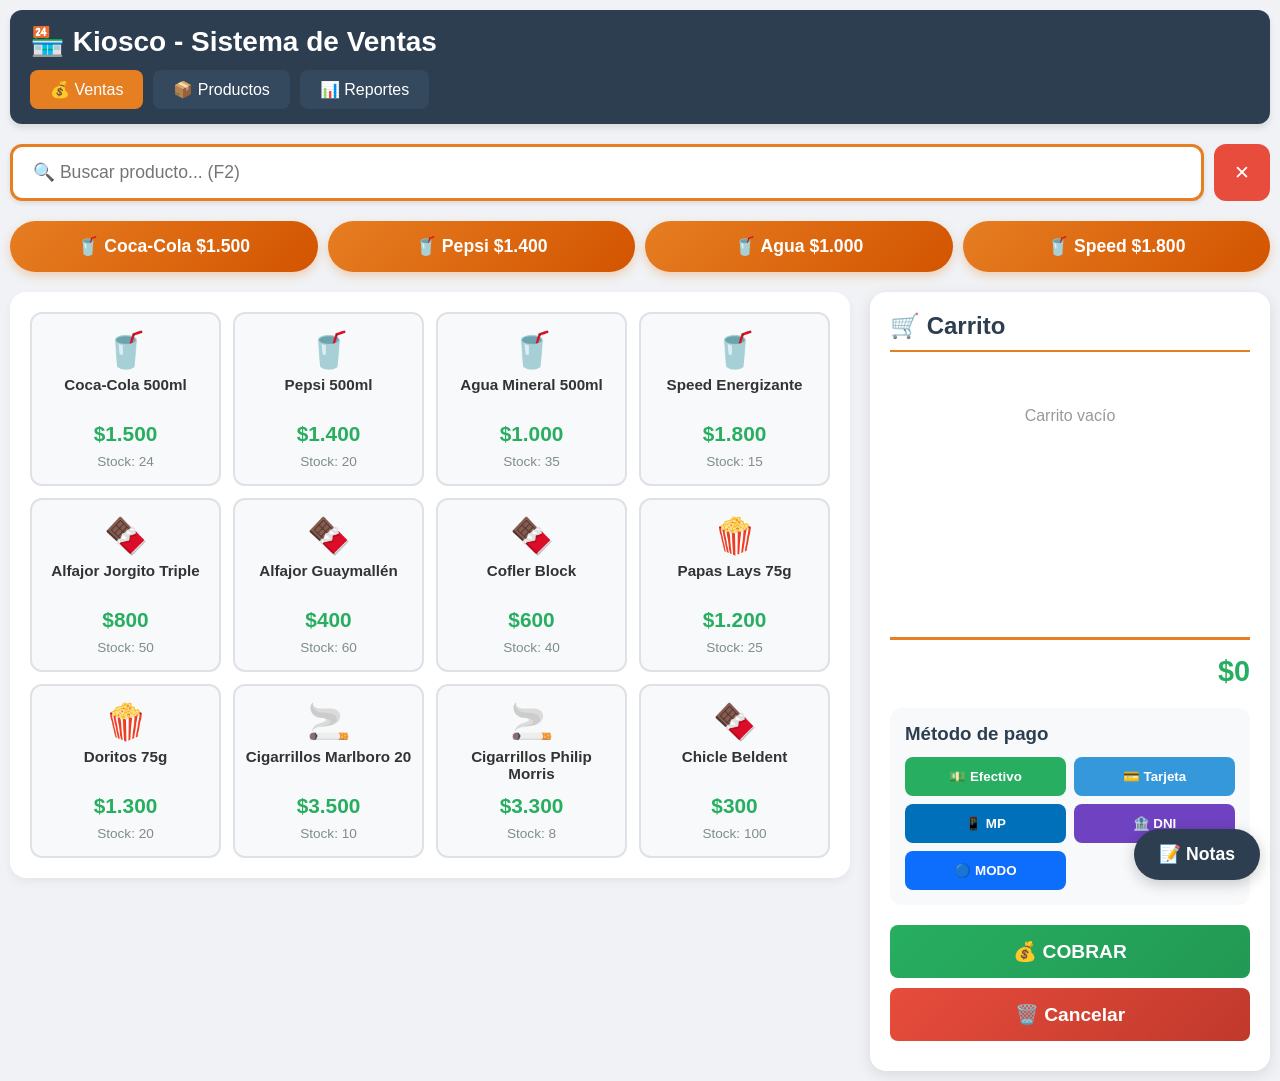
<file: index.html>
<!DOCTYPE html>
<html lang="es">
<head>
    <meta charset="UTF-8">
    <meta name="viewport" content="width=device-width, initial-scale=1.0">
    <title>Kiosco - Sistema de Ventas Pro</title>
    <style>
* {
    margin: 0;
    padding: 0;
    box-sizing: border-box;
    font-family: 'Segoe UI', Arial, sans-serif;
}

:root {
    --color-primario: #e67e22;
    --color-secundario: #2c3e50;
    --color-exito: #27ae60;
    --color-peligro: #e74c3c;
    --color-fondo: #f0f2f5;
    --color-texto: #333;
    --color-borde: #dee2e6;
}

body {
    background: var(--color-fondo);
    color: var(--color-texto);
}

.app {
    max-width: 1400px;
    margin: 0 auto;
    padding: 10px;
}

/* ========== HEADER Y NAVEGACIÓN ========== */
header {
    background: var(--color-secundario);
    color: white;
    padding: 15px 20px;
    border-radius: 12px;
    margin-bottom: 20px;
    box-shadow: 0 4px 6px rgba(0,0,0,0.1);
}

header h1 {
    font-size: 28px;
    margin-bottom: 12px;
    display: flex;
    align-items: center;
    gap: 10px;
}

nav {
    display: flex;
    gap: 10px;
    flex-wrap: wrap;
}

nav a {
    color: white;
    text-decoration: none;
    padding: 10px 20px;
    border-radius: 8px;
    background: #34495e;
    transition: all 0.3s;
    font-weight: 500;
}

nav a:hover {
    background: var(--color-primario);
    transform: translateY(-2px);
}

nav a.activo {
    background: var(--color-primario);
}

/* ========== BUSCADOR RÁPIDO (EXTRA 1) ========== */
.buscador-rapido {
    margin-bottom: 20px;
    display: flex;
    gap: 10px;
}

.buscador-rapido input {
    flex: 1;
    padding: 15px 20px;
    font-size: 1.1em;
    border: 3px solid var(--color-primario);
    border-radius: 12px;
    outline: none;
    transition: all 0.3s;
    box-shadow: 0 2px 5px rgba(0,0,0,0.1);
}

.buscador-rapido input:focus {
    box-shadow: 0 0 0 3px rgba(230, 126, 34, 0.3);
}

.buscador-rapido button {
    padding: 0 20px;
    background: var(--color-peligro);
    color: white;
    border: none;
    border-radius: 12px;
    cursor: pointer;
    font-size: 1.2em;
    transition: all 0.3s;
}

.buscador-rapido button:hover {
    background: #c0392b;
    transform: scale(1.05);
}

/* ========== VENTA RÁPIDA (EXTRA 2) ========== */
.venta-rapida {
    display: flex;
    gap: 10px;
    margin-bottom: 20px;
    flex-wrap: wrap;
}

.btn-rapido {
    padding: 15px 25px;
    background: linear-gradient(135deg, var(--color-primario), #d35400);
    color: white;
    border: none;
    border-radius: 50px;
    cursor: pointer;
    font-size: 1.1em;
    font-weight: bold;
    box-shadow: 0 4px 10px rgba(230, 126, 34, 0.3);
    transition: all 0.3s;
    flex: 1;
    min-width: 120px;
}

.btn-rapido:hover {
    transform: translateY(-3px);
    box-shadow: 0 6px 15px rgba(230, 126, 34, 0.4);
}

/* ========== PANEL DE NOTAS (EXTRA 3) ========== */
.notas-panel {
    position: fixed;
    bottom: 20px;
    right: 20px;
    z-index: 1000;
}

.btn-notas {
    padding: 15px 25px;
    background: var(--color-secundario);
    color: white;
    border: none;
    border-radius: 50px;
    cursor: pointer;
    font-size: 1.1em;
    font-weight: bold;
    box-shadow: 0 4px 15px rgba(0,0,0,0.2);
    transition: all 0.3s;
}

.btn-notas:hover {
    transform: scale(1.05);
    background: #34495e;
}

#notasContent {
    position: absolute;
    bottom: 80px;
    right: 0;
    width: 300px;
    background: white;
    border-radius: 12px;
    padding: 15px;
    box-shadow: 0 10px 30px rgba(0,0,0,0.2);
}

#notasTexto {
    width: 100%;
    height: 150px;
    padding: 12px;
    border: 2px solid var(--color-borde);
    border-radius: 8px;
    margin-bottom: 10px;
    resize: none;
    font-size: 1em;
}

#notasContent button {
    width: 100%;
    padding: 10px;
    background: var(--color-exito);
    color: white;
    border: none;
    border-radius: 8px;
    cursor: pointer;
}

/* ========== LAYOUT DE VENTAS ========== */
.ventas-container {
    display: grid;
    grid-template-columns: 1fr 400px;
    gap: 20px;
}

/* ========== GRID DE PRODUCTOS ========== */
.productos-grid {
    display: grid;
    grid-template-columns: repeat(auto-fill, minmax(160px, 1fr));
    gap: 12px;
    background: white;
    padding: 20px;
    border-radius: 16px;
    max-height: 70vh;
    overflow-y: auto;
    box-shadow: 0 4px 10px rgba(0,0,0,0.05);
}

.producto-card {
    background: #f8f9fa;
    border: 2px solid var(--color-borde);
    border-radius: 12px;
    padding: 15px 10px;
    text-align: center;
    cursor: pointer;
    transition: all 0.2s;
    position: relative;
}

.producto-card:hover {
    background: var(--color-primario);
    color: white;
    border-color: #d35400;
    transform: translateY(-3px);
    box-shadow: 0 5px 15px rgba(230, 126, 34, 0.3);
}

.producto-card.sin-stock {
    opacity: 0.4;
    cursor: not-allowed;
}

.producto-card.sin-stock:hover {
    background: #f8f9fa;
    color: inherit;
    transform: none;
    box-shadow: none;
}

.precio {
    font-weight: bold;
    color: var(--color-exito);
    font-size: 1.3em;
    margin: 8px 0;
}

.producto-card:hover .precio {
    color: white;
}

.stock {
    font-size: 0.85em;
    color: #7f8c8d;
}

.producto-card:hover .stock {
    color: #ecf0f1;
}

/* ========== CARRITO ========== */
.carrito {
    background: white;
    padding: 20px;
    border-radius: 16px;
    height: fit-content;
    position: sticky;
    top: 10px;
    box-shadow: 0 4px 15px rgba(0,0,0,0.1);
}

.carrito h2 {
    color: var(--color-secundario);
    margin-bottom: 15px;
    padding-bottom: 10px;
    border-bottom: 2px solid var(--color-primario);
}

.carrito-items {
    min-height: 250px;
    max-height: 400px;
    overflow-y: auto;
    margin: 15px 0;
}

.carrito-item {
    display: flex;
    justify-content: space-between;
    align-items: center;
    padding: 12px;
    border-bottom: 1px solid #ecf0f1;
    animation: slideIn 0.3s ease;
}

@keyframes slideIn {
    from {
        opacity: 0;
        transform: translateX(20px);
    }
    to {
        opacity: 1;
        transform: translateX(0);
    }
}

.item-cantidad {
    display: flex;
    align-items: center;
    gap: 8px;
}

.item-cantidad button {
    width: 30px;
    height: 30px;
    border: none;
    background: #3498db;
    color: white;
    border-radius: 6px;
    cursor: pointer;
    font-weight: bold;
    transition: all 0.2s;
}

.item-cantidad button:hover {
    background: #2980b9;
    transform: scale(1.1);
}

.item-cantidad button:active {
    transform: scale(0.9);
}

.carrito-total {
    font-size: 1.8em;
    font-weight: bold;
    text-align: right;
    margin: 20px 0;
    padding-top: 15px;
    border-top: 3px solid var(--color-primario);
    color: var(--color-exito);
}

/* ========== MÉTODOS DE PAGO (EXTRA 4) ========== */
.metodos-pago {
    margin: 20px 0;
    padding: 15px;
    background: #f8f9fa;
    border-radius: 12px;
}

.metodos-pago h3 {
    margin-bottom: 12px;
    color: var(--color-secundario);
}

.botones-pago {
    display: grid;
    grid-template-columns: repeat(auto-fit, minmax(120px, 1fr));
    gap: 8px;
}

.btn-pago {
    padding: 12px;
    border: none;
    border-radius: 8px;
    cursor: pointer;
    font-weight: bold;
    transition: all 0.2s;
}

.btn-pago:hover {
    transform: translateY(-2px);
    filter: brightness(1.1);
}

.btn-pago.efectivo {
    background: #27ae60;
    color: white;
}

.btn-pago.tarjeta {
    background: #3498db;
    color: white;
}

.btn-pago.mp {
    background: #0070ba;
    color: white;
}

.btn-pago.dni {
    background: #6f42c1;
    color: white;
}

.btn-pago.modo {
    background: #0d6efd;
    color: white;
}

/* ========== PANEL DE VUELTO ========== */
#vueltoPanel {
    margin-top: 20px;
    padding: 20px;
    background: #e8f4fd;
    border-radius: 12px;
}

#vueltoPanel input {
    width: 100%;
    padding: 15px;
    font-size: 1.2em;
    border: 2px solid #3498db;
    border-radius: 8px;
    margin-bottom: 10px;
}

#vueltoPanel button {
    width: 100%;
    padding: 12px;
    background: #3498db;
    color: white;
    border: none;
    border-radius: 8px;
    cursor: pointer;
    font-weight: bold;
}

#resultadoVuelto {
    margin-top: 15px;
    text-align: center;
    font-size: 1.2em;
}

/* ========== BOTONES PRINCIPALES ========== */
.btn-pagar, .btn-cancelar {
    width: 100%;
    padding: 15px;
    border: none;
    border-radius: 8px;
    font-size: 1.2em;
    font-weight: bold;
    cursor: pointer;
    transition: all 0.3s;
    margin-bottom: 10px;
}

.btn-pagar {
    background: linear-gradient(135deg, var(--color-exito), #229954);
    color: white;
}

.btn-pagar:hover {
    transform: translateY(-2px);
    box-shadow: 0 5px 15px rgba(39, 174, 96, 0.4);
}

.btn-cancelar {
    background: linear-gradient(135deg, var(--color-peligro), #c0392b);
    color: white;
}

.btn-cancelar:hover {
    transform: translateY(-2px);
    box-shadow: 0 5px 15px rgba(231, 76, 60, 0.4);
}

/* ========== GESTIÓN DE PRODUCTOS ========== */
.productos-gestion {
    background: white;
    padding: 25px;
    border-radius: 16px;
    box-shadow: 0 4px 15px rgba(0,0,0,0.1);
}

.form-producto {
    display: grid;
    grid-template-columns: repeat(auto-fit, minmax(200px, 1fr));
    gap: 15px;
    margin-bottom: 30px;
    padding: 25px;
    background: #f8f9fa;
    border-radius: 12px;
}

.form-producto input,
.form-producto select {
    padding: 12px 15px;
    border: 2px solid var(--color-borde);
    border-radius: 8px;
    font-size: 1em;
    transition: all 0.3s;
}

.form-producto input:focus,
.form-producto select:focus {
    border-color: var(--color-primario);
    outline: none;
    box-shadow: 0 0 0 3px rgba(230, 126, 34, 0.2);
}

.btn-agregar {
    padding: 12px 20px;
    background: var(--color-exito);
    color: white;
    border: none;
    border-radius: 8px;
    cursor: pointer;
    font-weight: bold;
    font-size: 1.1em;
    transition: all 0.3s;
}

.btn-agregar:hover {
    background: #229954;
    transform: translateY(-2px);
}

.tabla-productos {
    width: 100%;
    border-collapse: collapse;
    background: white;
    border-radius: 8px;
    overflow: hidden;
    box-shadow: 0 2px 10px rgba(0,0,0,0.05);
}

.tabla-productos th {
    background: var(--color-secundario);
    color: white;
    padding: 15px;
    text-align: left;
    font-weight: 500;
}

.tabla-productos td {
    padding: 12px 15px;
    border-bottom: 1px solid #ecf0f1;
}

.tabla-productos tr:hover {
    background: #f8f9fa;
}

.stock-bajo {
    background: #fff3cd;
}

.stock-bajo:hover {
    background: #ffe69c !important;
}

/* ========== REPORTES ========== */
.reportes-container {
    background: white;
    padding: 25px;
    border-radius: 16px;
    box-shadow: 0 4px 15px rgba(0,0,0,0.1);
}

.reporte-card {
    background: #f8f9fa;
    padding: 20px;
    margin-bottom: 20px;
    border-radius: 12px;
    border-left: 5px solid var(--color-primario);
}

.reporte-card h3 {
    color: var(--color-secundario);
    margin-bottom: 15px;
}

.reporte-valor {
    font-size: 2.5em;
    font-weight: bold;
    color: var(--color-exito);
}

.reporte-card ul {
    list-style: none;
    padding: 0;
}

.reporte-card li {
    padding: 10px;
    border-bottom: 1px solid #ecf0f1;
    font-size: 1.1em;
}

.reporte-card li:last-child {
    border-bottom: none;
}

/* ========== MODAL PARA ESCÁNER (EXTRA 5) ========== */
.modal {
    position: fixed;
    top: 0;
    left: 0;
    width: 100%;
    height: 100%;
    background: rgba(0,0,0,0.8);
    display: flex;
    justify-content: center;
    align-items: center;
    z-index: 2000;
}

.modal-content {
    background: white;
    padding: 25px;
    border-radius: 16px;
    max-width: 500px;
    width: 90%;
}

.modal-content video {
    width: 100%;
    border-radius: 8px;
    margin: 15px 0;
}

.modal-content button {
    padding: 12px 20px;
    background: var(--color-peligro);
    color: white;
    border: none;
    border-radius: 8px;
    cursor: pointer;
    width: 100%;
}

.btn-escaneo {
    padding: 12px 20px;
    background: #6f42c1;
    color: white;
    border: none;
    border-radius: 8px;
    cursor: pointer;
    font-weight: bold;
    margin-bottom: 15px;
    transition: all 0.3s;
}

.btn-escaneo:hover {
    background: #6610f2;
    transform: translateY(-2px);
}

/* ========== MODO TABLET ========== */
@media (max-width: 1024px) {
    .ventas-container {
        grid-template-columns: 1fr;
    }
    
    .productos-grid {
        max-height: 50vh;
    }
    
    .carrito {
        position: static;
        margin-top: 20px;
    }
}

@media (max-width: 768px) {
    .productos-grid {
        grid-template-columns: repeat(2, 1fr);
    }
    
    .botones-pago {
        grid-template-columns: 1fr;
    }
    
    .venta-rapida {
        flex-direction: column;
    }
    
    .btn-rapido {
        width: 100%;
    }
    
    header h1 {
        font-size: 24px;
    }
    
    nav {
        flex-direction: column;
    }
    
    nav a {
        text-align: center;
    }
}

/* ========== ANIMACIONES ========== */
@keyframes pulse {
    0% { transform: scale(1); }
    50% { transform: scale(1.05); }
    100% { transform: scale(1); }
}

.alerta-stock {
    animation: pulse 1s infinite;
    background: #fff3cd;
    padding: 10px;
    border-radius: 5px;
    margin: 10px 0;
    text-align: center;
}

/* ========== UTILIDADES ========== */
.text-center { text-align: center; }
.mt-20 { margin-top: 20px; }
.mb-20 { margin-bottom: 20px; }
.hidden { display: none; }
</style>
</head>
<body>
<div class="app">
    <header>
        <h1>🏪 Kiosco - Sistema de Ventas</h1>
        <nav>
            <a href="#" data-section="ventas" class="activo">💰 Ventas</a>
            <a href="#" data-section="productos">📦 Productos</a>
            <a href="#" data-section="reportes">📊 Reportes</a>
        </nav>
    </header>

    <main>
        <!-- VENTAS -->
        <section id="seccion-ventas">
            <div class="buscador-rapido">
                <input type="text" id="buscadorInput" placeholder="🔍 Buscar producto... (F2)">
                <button id="limpiarBusqueda" title="Limpiar">✕</button>
            </div>

            <div id="alertaStock" class="alerta-stock hidden"></div>
            
            <div class="venta-rapida" id="ventaRapida"></div>

            <div class="ventas-container">
                <div>
                    <div class="productos-grid" id="productosGrid"></div>
                </div>
                
                <div class="carrito">
                    <h2>🛒 Carrito</h2>
                    <div class="carrito-items" id="carritoItems">
                        <p style="text-align:center;color:#999;padding:40px 0">Carrito vacío</p>
                    </div>
                    <div class="carrito-total" id="totalCarrito">$0</div>

                    <div class="metodos-pago">
                        <h3>Método de pago</h3>
                        <div class="botones-pago">
                            <button class="btn-pago efectivo" data-metodo="efectivo">💵 Efectivo</button>
                            <button class="btn-pago tarjeta" data-metodo="tarjeta">💳 Tarjeta</button>
                            <button class="btn-pago mp" data-metodo="mercadopago">📱 MP</button>
                            <button class="btn-pago dni" data-metodo="cuenta_dni">🏦 DNI</button>
                            <button class="btn-pago modo" data-metodo="modo">🔵 MODO</button>
                        </div>
                    </div>

                    <div id="vueltoPanel" class="hidden">
                        <input type="number" id="montoRecibido" placeholder="Monto recibido">
                        <button id="btnCalcularVuelto">Calcular Vuelto</button>
                        <div id="resultadoVuelto"></div>
                    </div>

                    <button class="btn-pagar" id="btnPagar">💰 COBRAR</button>
                    <button class="btn-cancelar" id="btnCancelar">🗑️ Cancelar</button>
                </div>
            </div>
        </section>

        <!-- PRODUCTOS -->
        <section id="seccion-productos" class="hidden">
            <div class="productos-gestion">
                <h2 style="margin-bottom:20px;color:#2c3e50">📦 Gestión de Productos</h2>
                <button class="btn-escaneo" id="btnAbrirScanner">📷 Escanear Código</button>
                <div class="form-producto">
                    <input type="text" id="prodNombre" placeholder="Nombre del producto">
                    <input type="number" id="prodPrecio" placeholder="Precio ($)" min="0">
                    <input type="number" id="prodStock" placeholder="Stock inicial" min="0">
                    <select id="prodCategoria">
                        <option value="Bebidas">🥤 Bebidas</option>
                        <option value="Golosinas">🍫 Golosinas</option>
                        <option value="Snacks">🍿 Snacks</option>
                        <option value="Cigarrillos">🚬 Cigarrillos</option>
                        <option value="Otros">📦 Otros</option>
                    </select>
                    <input type="text" id="prodCodigo" placeholder="Código barras (opcional)">
                    <button class="btn-agregar" id="btnGuardarProducto">➕ Agregar Producto</button>
                </div>
                <div style="overflow-x:auto">
                    <table class="tabla-productos">
                        <thead>
                            <tr>
                                <th>Producto</th>
                                <th>Precio</th>
                                <th>Stock</th>
                                <th>Categoría</th>
                                <th>Código</th>
                                <th>Acciones</th>
                            </tr>
                        </thead>
                        <tbody id="tablaProductosBody"></tbody>
                    </table>
                </div>
            </div>
        </section>

        <!-- REPORTES -->
        <section id="seccion-reportes" class="hidden">
            <div class="reportes-container">
                <h2 style="margin-bottom:20px;color:#2c3e50">📊 Reportes del Día</h2>
                <div style="display:grid;grid-template-columns:repeat(auto-fit,minmax(250px,1fr));gap:20px">
                    <div class="reporte-card">
                        <h3>💰 Ventas de Hoy</h3>
                        <div class="reporte-valor" id="reporteVentasHoy">$0</div>
                        <p id="reporteTicketsHoy" style="color:#7f8c8d;margin-top:5px">0 tickets</p>
                    </div>
                    <div class="reporte-card">
                        <h3>📈 Ticket Promedio</h3>
                        <div class="reporte-valor" id="reporteTicketPromedio">$0</div>
                    </div>
                    <div class="reporte-card">
                        <h3>🏆 Producto Estrella</h3>
                        <div id="reporteTopProducto" style="font-size:1.3em;font-weight:bold;color:#27ae60;margin-top:10px">-</div>
                    </div>
                </div>

                <div class="reporte-card">
                    <h3>🔥 Top 5 Más Vendidos</h3>
                    <ul id="reporteTopProductos"></ul>
                </div>

                <div class="reporte-card" style="border-left-color:#e74c3c">
                    <h3>⚠️ Stock Bajo (&lt;5)</h3>
                    <ul id="reporteStockBajo"></ul>
                </div>

                <div class="reporte-card">
                    <h3>🧾 Últimas Ventas</h3>
                    <ul id="reporteUltimasVentas" style="max-height:200px;overflow-y:auto"></ul>
                </div>
            </div>
        </section>
    </main>
</div>

<!-- Panel Notas -->
<div class="notas-panel">
    <button class="btn-notas" id="btnToggleNotas">📝 Notas</button>
    <div id="notasContent" class="hidden">
        <textarea id="notasTexto" placeholder="Anotaciones del turno..."></textarea>
        <button id="guardarNotas">Guardar</button>
    </div>
</div>

<!-- Modal Scanner -->
<div id="scannerModal" class="modal hidden">
    <div class="modal-content">
        <h3>📷 Escanear Código</h3>
        <p style="color:#666;margin:10px 0">Ingrese código manualmente o con lector</p>
        <video id="scannerVideo" autoplay playsinline style="display:none"></video>
        <input type="text" id="codigoScanner" placeholder="Código de barras..." style="width:100%;padding:12px;border:2px solid #dee2e6;border-radius:8px;font-size:1.1em;margin:10px 0">
        <div style="display:flex;gap:10px">
            <button id="btnBuscarCodigo" style="flex:1;padding:12px;background:#27ae60;color:white;border:none;border-radius:8px;cursor:pointer;font-weight:bold">Buscar</button>
            <button id="btnCerrarScanner" style="flex:1">Cerrar</button>
        </div>
    </div>
</div>

<!-- Toast -->
<div id="toast" class="hidden" style="position:fixed;top:20px;right:20px;background:#27ae60;color:white;padding:15px 22px;border-radius:12px;z-index:3000;box-shadow:0 6px 20px rgba(0,0,0,0.2);font-weight:500;transition:all 0.3s;transform:translateY(-20px);opacity:0;max-width:90vw"></div>

<script>
document.addEventListener('DOMContentLoaded', () => {
  const STORAGE = { productos:'kiosco_productos_v2', ventas:'kiosco_ventas_v2', notas:'kiosco_notas_v2' };

  const defaultProductos = [
    {id:1,nombre:'Coca-Cola 500ml',precio:1500,stock:24,categoria:'Bebidas',codigo:'7790895000158'},
    {id:2,nombre:'Pepsi 500ml',precio:1400,stock:20,categoria:'Bebidas',codigo:'7792798010035'},
    {id:3,nombre:'Agua Mineral 500ml',precio:1000,stock:35,categoria:'Bebidas',codigo:'7792798010120'},
    {id:4,nombre:'Speed Energizante',precio:1800,stock:15,categoria:'Bebidas',codigo:'7792798010450'},
    {id:5,nombre:'Alfajor Jorgito Triple',precio:800,stock:50,categoria:'Golosinas',codigo:'7790060001234'},
    {id:6,nombre:'Alfajor Guaymallén',precio:400,stock:60,categoria:'Golosinas',codigo:'7790050005678'},
    {id:7,nombre:'Cofler Block',precio:600,stock:40,categoria:'Golosinas',codigo:'7790030023456'},
    {id:8,nombre:'Papas Lays 75g',precio:1200,stock:25,categoria:'Snacks',codigo:'7790070034567'},
    {id:9,nombre:'Doritos 75g',precio:1300,stock:20,categoria:'Snacks',codigo:'7790070037890'},
    {id:10,nombre:'Cigarrillos Marlboro 20',precio:3500,stock:10,categoria:'Cigarrillos',codigo:'7793000012345'},
    {id:11,nombre:'Cigarrillos Philip Morris',precio:3300,stock:8,categoria:'Cigarrillos',codigo:'7793000056789'},
    {id:12,nombre:'Chicle Beldent',precio:300,stock:100,categoria:'Golosinas',codigo:'7790040043210'}
  ];

  let productos = JSON.parse(localStorage.getItem(STORAGE.productos)) || defaultProductos;
  let ventas = JSON.parse(localStorage.getItem(STORAGE.ventas)) || [];
  let carrito = [];
  let metodoPago = null;
  let editingId = null;

  const $ = s => document.querySelector(s);
  const $$ = s => document.querySelectorAll(s);
  const emojis = {Bebidas:'🥤',Golosinas:'🍫',Snacks:'🍿',Cigarrillos:'🚬',Otros:'📦'};
  const formatear = n => '$' + n.toLocaleString('es-AR');

  function guardarProductos(){ localStorage.setItem(STORAGE.productos, JSON.stringify(productos)); }
  function guardarVentas(){ localStorage.setItem(STORAGE.ventas, JSON.stringify(ventas)); }

  function showToast(msg, tipo='exito'){
    const t = $('#toast');
    t.textContent = msg;
    t.style.background = tipo==='error' ? '#e74c3c' : '#27ae60';
    t.classList.remove('hidden');
    setTimeout(()=>{ t.style.opacity='1'; t.style.transform='translateY(0)'; },10);
    setTimeout(()=>{
      t.style.opacity='0';
      t.style.transform='translateY(-20px)';
      setTimeout(()=>t.classList.add('hidden'),300);
    },2500);
  }

  // Navegación
  $$('nav a').forEach(a=>{
    a.addEventListener('click', e=>{
      e.preventDefault();
      $$('nav a').forEach(x=>x.classList.remove('activo'));
      a.classList.add('activo');
      const sec = a.dataset.section;
      $('#seccion-ventas').classList.toggle('hidden', sec!=='ventas');
      $('#seccion-productos').classList.toggle('hidden', sec!=='productos');
      $('#seccion-reportes').classList.toggle('hidden', sec!=='reportes');
      if(sec==='reportes') renderReportes();
      if(sec==='productos') renderTablaProductos();
    });
  });

  // Buscador
  $('#buscadorInput').addEventListener('input', e=> renderProductosGrid(e.target.value));
  $('#limpiarBusqueda').addEventListener('click', ()=>{ $('#buscadorInput').value=''; renderProductosGrid(''); });

  // Notas
  $('#btnToggleNotas').addEventListener('click', ()=> $('#notasContent').classList.toggle('hidden'));
  $('#guardarNotas').addEventListener('click', ()=>{
    localStorage.setItem(STORAGE.notas, $('#notasTexto').value);
    showToast('Notas guardadas');
    $('#notasContent').classList.add('hidden');
  });
  $('#notasTexto').value = localStorage.getItem(STORAGE.notas) || '';

  function renderProductosGrid(filtro=''){
    const grid = $('#productosGrid');
    const f = filtro.toLowerCase();
    const lista = productos.filter(p=> p.nombre.toLowerCase().includes(f) || (p.codigo && p.codigo.includes(f)));
    grid.innerHTML = '';
    lista.forEach(p=>{
      const card = document.createElement('div');
      card.className = 'producto-card' + (p.stock<=0 ? ' sin-stock':'');
      card.dataset.id = p.id;
      card.innerHTML = `
        <div style="font-size:2.2em;margin-bottom:5px">${emojis[p.categoria]||'📦'}</div>
        <h3 style="font-size:0.95em;min-height:38px">${p.nombre}</h3>
        <div class="precio">${formatear(p.precio)}</div>
        <div class="stock">Stock: ${p.stock}</div>
      `;
      if(p.stock>0) card.addEventListener('click', ()=> addToCart(p.id));
      grid.appendChild(card);
    });
    checkAlertaStock();
    renderVentaRapida();
  }

  function checkAlertaStock(){
    const bajos = productos.filter(p=>p.stock>0 && p.stock<5);
    const alerta = $('#alertaStock');
    if(bajos.length){
      alerta.classList.remove('hidden');
      alerta.innerHTML = `⚠️ Stock bajo: ${bajos.map(b=>`${b.nombre} (${b.stock})`).join(', ')}`;
    } else alerta.classList.add('hidden');
  }

  function renderVentaRapida(){
    const cont = $('#ventaRapida');
    cont.innerHTML='';
    productos.slice(0,4).forEach(p=>{
      const btn = document.createElement('button');
      btn.className='btn-rapido';
      btn.innerHTML = `${emojis[p.categoria]} ${p.nombre.split(' ')[0]} ${formatear(p.precio)}`;
      btn.addEventListener('click', ()=> addToCart(p.id));
      cont.appendChild(btn);
    });
  }

  function addToCart(id){
    const prod = productos.find(p=>p.id===id);
    if(!prod || prod.stock<=0){ showToast('Sin stock', 'error'); return; }
    const item = carrito.find(i=>i.id===id);
    const cantidadEnCarrito = item ? item.cantidad : 0;
    if(cantidadEnCarrito >= prod.stock){ showToast('No hay más stock', 'error'); return; }
    if(item) item.cantidad++;
    else carrito.push({id:prod.id, nombre:prod.nombre, precio:prod.precio, cantidad:1});
    renderCarrito();
    showToast(`${prod.nombre} agregado`);
  }

  function renderCarrito(){
    const cont = $('#carritoItems');
    if(carrito.length===0){
      cont.innerHTML = '<p style="text-align:center;color:#999;padding:40px 0">Carrito vacío</p>';
    } else {
      cont.innerHTML = carrito.map(item=>`
        <div class="carrito-item">
          <div style="flex:1">
            <strong>${item.nombre}</strong><br>
            <small style="color:#7f8c8d">${formatear(item.precio)} c/u</small>
          </div>
          <div class="item-cantidad">
            <button data-id="${item.id}" data-action="restar">−</button>
            <span style="min-width:24px;text-align:center">${item.cantidad}</span>
            <button data-id="${item.id}" data-action="sumar">+</button>
          </div>
          <div style="width:80px;text-align:right;font-weight:bold">${formatear(item.precio*item.cantidad)}</div>
        </div>
      `).join('');
      cont.querySelectorAll('button').forEach(b=>{
        b.addEventListener('click', ()=>{
          const id = +b.dataset.id;
          const act = b.dataset.action;
          const it = carrito.find(i=>i.id===id);
          if(act==='sumar'){
            const prod = productos.find(p=>p.id===id);
            if(it.cantidad < prod.stock) it.cantidad++; else showToast('Stock máximo','error');
          } else {
            it.cantidad--;
            if(it.cantidad<=0) carrito = carrito.filter(i=>i.id!==id);
          }
          renderCarrito();
        });
      });
    }
    const total = carrito.reduce((s,i)=>s+i.precio*i.cantidad,0);
    $('#totalCarrito').textContent = formatear(total);
    if(metodoPago==='efectivo') calcularVuelto();
  }

  $$('.btn-pago').forEach(btn=>{
    btn.addEventListener('click', ()=>{
      $$('.btn-pago').forEach(b=>{b.style.outline='none'; b.style.transform='scale(1)'});
      btn.style.outline='3px solid white';
      btn.style.outlineOffset='-3px';
      btn.style.transform='scale(1.05)';
      metodoPago = btn.dataset.metodo;
      const esEfectivo = metodoPago==='efectivo';
      $('#vueltoPanel').classList.toggle('hidden', !esEfectivo);
      if(esEfectivo) $('#montoRecibido').focus();
    });
  });

  function calcularVuelto(){
    const total = carrito.reduce((s,i)=>s+i.precio*i.cantidad,0);
    const recibido = parseFloat($('#montoRecibido').value)||0;
    const vuelto = recibido - total;
    const res = $('#resultadoVuelto');
    if(recibido>0){
      res.innerHTML = vuelto>=0 
        ? `<div style="color:#27ae60;font-weight:bold">Vuelto: ${formatear(vuelto)}</div>`
        : `<div style="color:#e74c3c">Faltan: ${formatear(Math.abs(vuelto))}</div>`;
    } else res.innerHTML='';
  }
  $('#montoRecibido').addEventListener('input', calcularVuelto);
  $('#btnCalcularVuelto').addEventListener('click', calcularVuelto);

  $('#btnPagar').addEventListener('click', ()=>{
    if(carrito.length===0){ showToast('Carrito vacío','error'); return; }
    if(!metodoPago){ showToast('Seleccione método de pago','error'); return; }
    const total = carrito.reduce((s,i)=>s+i.precio*i.cantidad,0);
    if(metodoPago==='efectivo'){
      const recibido = parseFloat($('#montoRecibido').value)||0;
      if(recibido < total){ showToast('Monto insuficiente','error'); return; }
    }
    carrito.forEach(item=>{
      const prod = productos.find(p=>p.id===item.id);
      prod.stock -= item.cantidad;
    });
    const venta = {
      id: Date.now(),
      fecha: new Date().toISOString(),
      items: [...carrito],
      total,
      metodo: metodoPago,
      vuelto: metodoPago==='efectivo' ? (parseFloat($('#montoRecibido').value)-total) : 0
    };
    ventas.unshift(venta);
    guardarProductos();
    guardarVentas();
    showToast(`Venta cobrada ${formatear(total)}`);
    carrito = [];
    metodoPago = null;
    $$('.btn-pago').forEach(b=>{b.style.outline='none'; b.style.transform='scale(1)'});
    $('#vueltoPanel').classList.add('hidden');
    $('#montoRecibido').value='';
    $('#resultadoVuelto').innerHTML='';
    renderCarrito();
    renderProductosGrid($('#buscadorInput').value);
    renderTablaProductos();
  });

  $('#btnCancelar').addEventListener('click', ()=>{
    if(carrito.length===0) return;
    if(confirm('¿Cancelar venta?')){
      carrito=[];
      renderCarrito();
      showToast('Venta cancelada','error');
    }
  });

  function renderTablaProductos(){
    const tbody = $('#tablaProductosBody');
    tbody.innerHTML = productos.map(p=>`
      <tr class="${p.stock<5?'stock-bajo':''}">
        <td><strong>${p.nombre}</strong></td>
        <td style="color:#27ae60;font-weight:bold">${formatear(p.precio)}</td>
        <td>${p.stock}</td>
        <td>${emojis[p.categoria]} ${p.categoria}</td>
        <td style="font-size:0.85em;color:#666">${p.codigo||'-'}</td>
        <td>
          <button data-id="${p.id}" data-action="edit" style="padding:6px 10px;background:#3498db;color:white;border:none;border-radius:6px;cursor:pointer;margin-right:5px">Editar</button>
          <button data-id="${p.id}" data-action="del" style="padding:6px 10px;background:#e74c3c;color:white;border:none;border-radius:6px;cursor:pointer">X</button>
        </td>
      </tr>
    `).join('');
    tbody.querySelectorAll('button').forEach(b=>{
      b.addEventListener('click', ()=>{
        const id = +b.dataset.id;
        const act = b.dataset.action;
        if(act==='del'){
          if(confirm('¿Eliminar producto?')){
            productos = productos.filter(p=>p.id!==id);
            guardarProductos();
            renderTablaProductos();
            renderProductosGrid();
            showToast('Producto eliminado','error');
          }
        } else {
          const p = productos.find(x=>x.id===id);
          editingId = id;
          $('#prodNombre').value = p.nombre;
          $('#prodPrecio').value = p.precio;
          $('#prodStock').value = p.stock;
          $('#prodCategoria').value = p.categoria;
          $('#prodCodigo').value = p.codigo||'';
          $('#btnGuardarProducto').textContent = '💾 Actualizar Producto';
          window.scrollTo({top:0,behavior:'smooth'});
        }
      });
    });
  }

  $('#btnGuardarProducto').addEventListener('click', ()=>{
    const nombre = $('#prodNombre').value.trim();
    const precio = parseInt($('#prodPrecio').value);
    const stock = parseInt($('#prodStock').value);
    const categoria = $('#prodCategoria').value;
    const codigo = $('#prodCodigo').value.trim();
    if(!nombre || !precio || precio<=0 || isNaN(stock)){
      showToast('Complete datos válidos','error'); return;
    }
    if(editingId){
      const p = productos.find(x=>x.id===editingId);
      p.nombre=nombre; p.precio=precio; p.stock=stock; p.categoria=categoria; p.codigo=codigo;
      showToast('Producto actualizado');
    } else {
      const id = productos.length ? Math.max(...productos.map(p=>p.id))+1 : 1;
      productos.push({id,nombre,precio,stock,categoria,codigo});
      showToast('Producto agregado');
    }
    guardarProductos();
    editingId=null;
    $('#prodNombre').value=''; $('#prodPrecio').value=''; $('#prodStock').value=''; $('#prodCodigo').value='';
    $('#btnGuardarProducto').textContent='➕ Agregar Producto';
    renderTablaProductos();
    renderProductosGrid();
  });

  // Scanner
  $('#btnAbrirScanner').addEventListener('click', ()=>{ $('#scannerModal').classList.remove('hidden'); $('#codigoScanner').focus(); });
  $('#btnCerrarScanner').addEventListener('click', ()=> $('#scannerModal').classList.add('hidden'));
  $('#btnBuscarCodigo').addEventListener('click', buscarPorCodigo);
  $('#codigoScanner').addEventListener('keydown', e=>{ if(e.key==='Enter') buscarPorCodigo(); });
  function buscarPorCodigo(){
    const cod = $('#codigoScanner').value.trim();
    if(!cod) return;
    const prod = productos.find(p=> p.codigo===cod || p.nombre.toLowerCase().includes(cod.toLowerCase()));
    if(prod){
      $('#scannerModal').classList.add('hidden');
      $('#codigoScanner').value='';
      document.querySelector('nav a[data-section="ventas"]').click();
      addToCart(prod.id);
    } else {
      showToast('Producto no encontrado','error');
    }
  }

  function renderReportes(){
    const hoy = new Date().toDateString();
    const ventasHoy = ventas.filter(v=> new Date(v.fecha).toDateString()===hoy);
    const totalHoy = ventasHoy.reduce((s,v)=>s+v.total,0);
    const tickets = ventasHoy.length;
    const promedio = tickets ? Math.round(totalHoy/tickets) : 0;
    $('#reporteVentasHoy').textContent = formatear(totalHoy);
    $('#reporteTicketsHoy').textContent = `${tickets} tickets`;
    $('#reporteTicketPromedio').textContent = formatear(promedio);

    const mapa = {};
    ventas.forEach(v=> v.items.forEach(i=>{
      if(!mapa[i.id]) mapa[i.id]={nombre:i.nombre,cantidad:0,total:0};
      mapa[i.id].cantidad+=i.cantidad;
      mapa[i.id].total+=i.cantidad*i.precio;
    }));
    const top = Object.values(mapa).sort((a,b)=>b.cantidad-a.cantidad).slice(0,5);
    $('#reporteTopProductos').innerHTML = top.length ? top.map((p,i)=>`<li><strong>${i+1}. ${p.nombre}</strong> - ${p.cantidad} vendidos (${formatear(p.total)})</li>`).join('') : '<li>Sin ventas aún</li>';
    $('#reporteTopProducto').textContent = top[0] ? `${top[0].nombre} (${top[0].cantidad})` : '-';

    const bajos = productos.filter(p=>p.stock<5).sort((a,b)=>a.stock-b.stock);
    $('#reporteStockBajo').innerHTML = bajos.length ? bajos.map(p=>`<li>${emojis[p.categoria]} ${p.nombre} - <strong style="color:#e74c3c">${p.stock} unidades</strong></li>`).join('') : '<li>✓ Todo Ok</li>';

    const ultimas = ventas.slice(0,10);
    $('#reporteUltimasVentas').innerHTML = ultimas.length ? ultimas.map(v=>{
      const hora = new Date(v.fecha).toLocaleTimeString('es-AR',{hour:'2-digit',minute:'2-digit'});
      return `<li>${hora} - ${formatear(v.total)} - ${v.metodo} (${v.items.reduce((s,i)=>s+i.cantidad,0)} items)</li>`;
    }).join('') : '<li>Sin ventas</li>';
  }

  // Init
  renderProductosGrid();
  renderCarrito();
  renderTablaProductos();
  renderReportes();

  document.addEventListener('keydown', e=>{
    if(e.key==='F2'){ e.preventDefault(); document.querySelector('nav a[data-section="ventas"]').click(); $('#buscadorInput').focus(); }
    if(e.key==='Escape' && !$('#scannerModal').classList.contains('hidden')) $('#scannerModal').classList.add('hidden');
  });
});
</script>
<script>(function(){document.addEventListener("click",function(e){var a=e.target.closest("[data-product-id]");if(!a)return;e.preventDefault();var pid=a.getAttribute("data-product-id");if(pid)parent.postMessage({type:"ecto-artifact-link-click",productId:pid},"*")})})();</script>
</body>
</html>
</file>
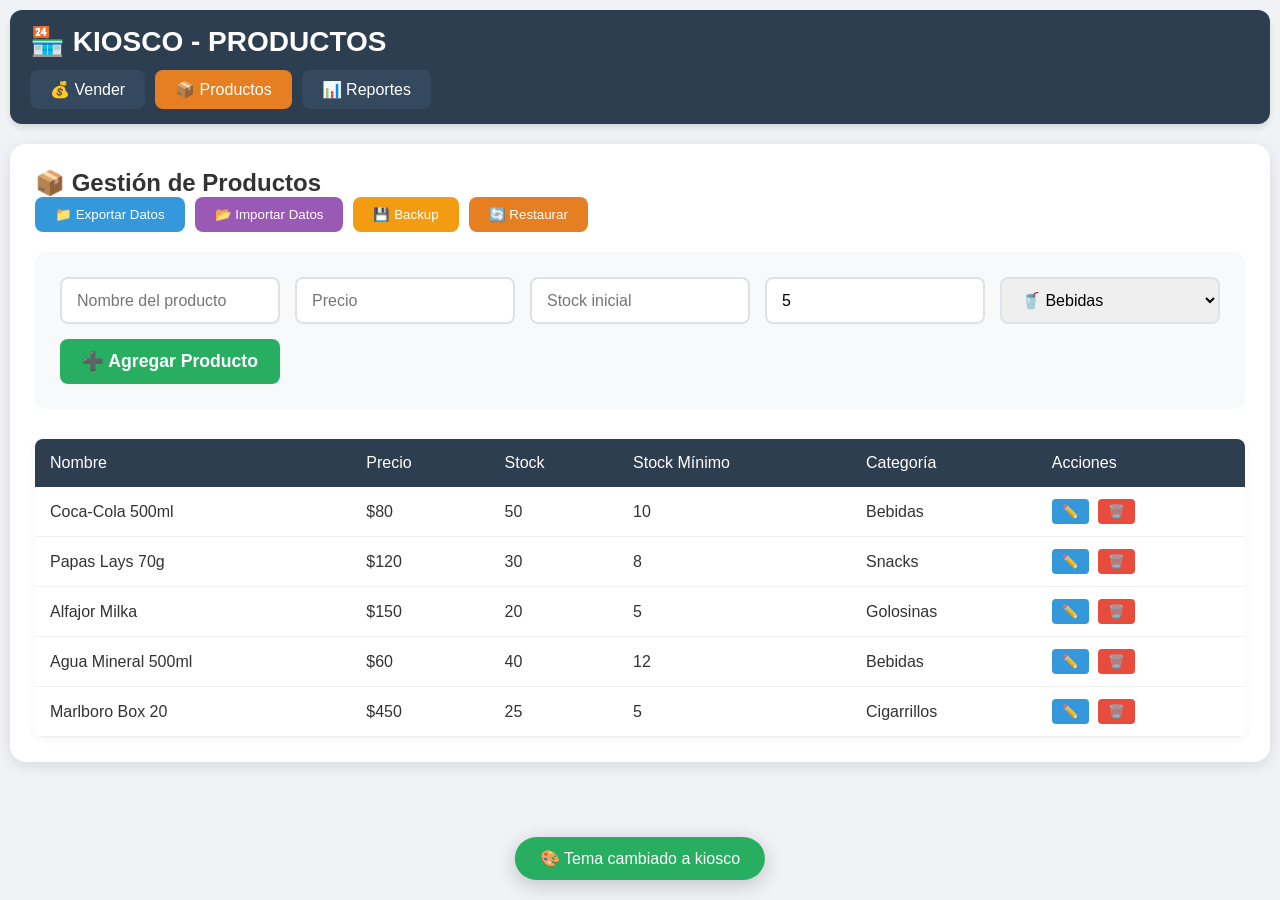
<file: productos.html>
<!DOCTYPE html>
<html lang="es">
<head>
    <meta charset="UTF-8">
    <meta name="viewport" content="width=device-width, initial-scale=1.0">
    <title>Kiosco - Productos</title>
    <link rel="stylesheet" href="style.css">
    <link rel="manifest" href="manifest.json">
</head>
<body>
    <div class="app">
        <header>
            <h1>🏪 KIOSCO - PRODUCTOS</h1>
            <nav>
                <a href="index.html">💰 Vender</a>
                <a href="productos.html" class="activo">📦 Productos</a>
                <a href="reportes.html">📊 Reportes</a>
            </nav>
        </header>

        <div class="productos-gestion">
            <h2>📦 Gestión de Productos</h2>
            
            <!-- Botones de acción -->
            <div style="display: flex; gap: 10px; margin-bottom: 20px;">
                <button onclick="exportarDatos()" style="padding:10px 20px; background:#3498db; color:white; border:none; border-radius:8px;">📁 Exportar Datos</button>
                <button onclick="importarDatos()" style="padding:10px 20px; background:#9b59b6; color:white; border:none; border-radius:8px;">📂 Importar Datos</button>
                <button onclick="hacerBackup()" style="padding:10px 20px; background:#f39c12; color:white; border:none; border-radius:8px;">💾 Backup</button>
                <button onclick="restaurarBackup()" style="padding:10px 20px; background:#e67e22; color:white; border:none; border-radius:8px;">🔄 Restaurar</button>
            </div>
            
            <!-- Formulario para agregar producto -->
            <div class="form-producto">
                <input type="text" id="nombreProducto" placeholder="Nombre del producto">
                <input type="number" id="precioProducto" placeholder="Precio">
                <input type="number" id="stockProducto" placeholder="Stock inicial">
                <input type="number" id="stockMinimo" placeholder="Stock mínimo" value="5">
                <select id="categoriaProducto">
                    <option value="Bebidas">🥤 Bebidas</option>
                    <option value="Snacks">🍟 Snacks</option>
                    <option value="Golosinas">🍬 Golosinas</option>
                    <option value="Cigarrillos">🚬 Cigarrillos</option>
                    <option value="Otros">📦 Otros</option>
                </select>
                <button onclick="agregarProducto()" class="btn-agregar">➕ Agregar Producto</button>
            </div>

            <!-- Tabla de productos -->
            <table class="tabla-productos">
                <thead>
                    <tr>
                        <th>Nombre</th>
                        <th>Precio</th>
                        <th>Stock</th>
                        <th>Stock Mínimo</th>
                        <th>Categoría</th>
                        <th>Acciones</th>
                    </tr>
                </thead>
                <tbody id="tablaProductosBody">
                    <!-- Se llena con JavaScript -->
                </tbody>
            </table>
        </div>
    </div>

    <script src="db.js"></script>
    <script src="script.js"></script>
</body>
</html>
</file>
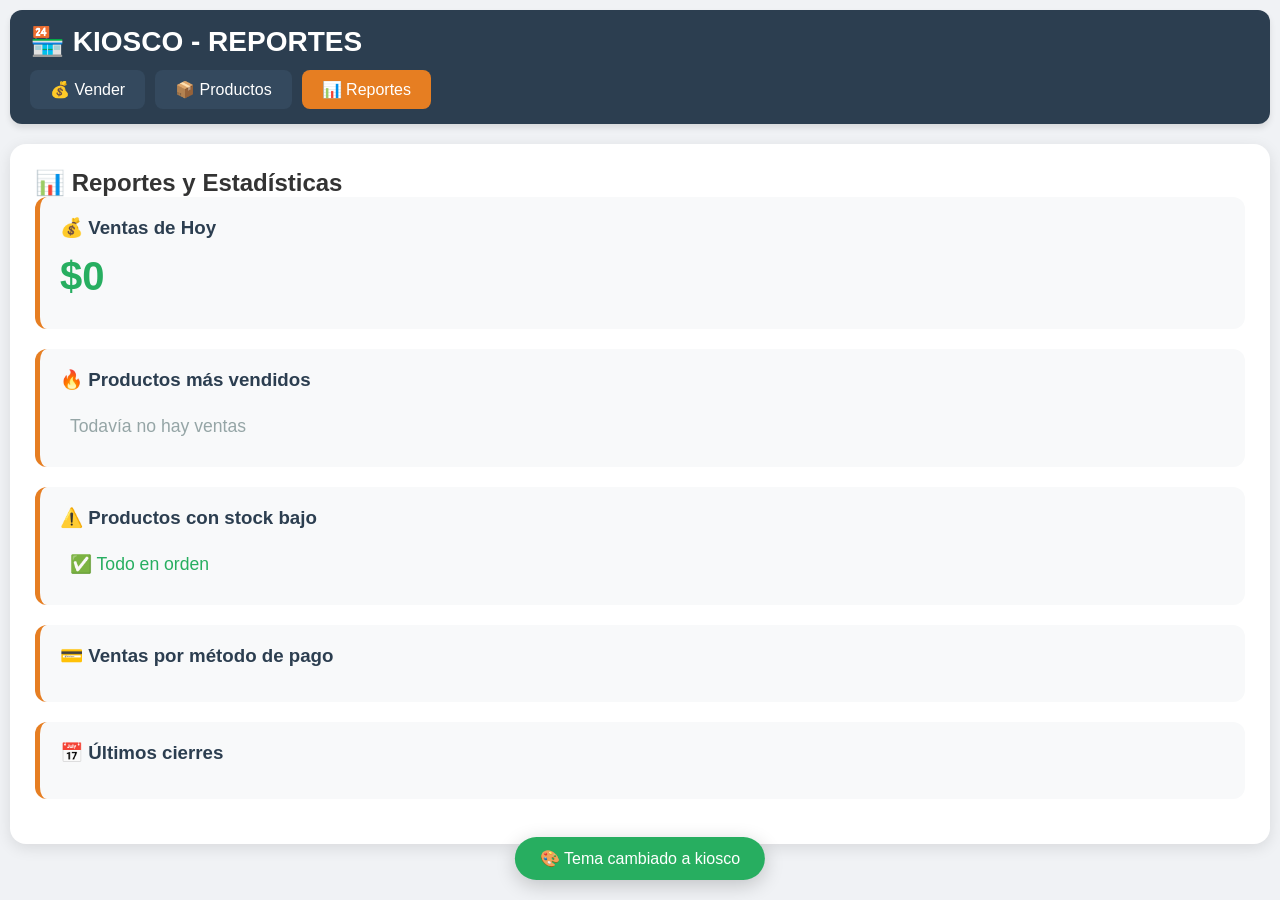
<file: reportes.html>
<!DOCTYPE html>
<html lang="es">
<head>
    <meta charset="UTF-8">
    <meta name="viewport" content="width=device-width, initial-scale=1.0">
    <title>Kiosco - Reportes</title>
    <link rel="stylesheet" href="style.css">
    <link rel="manifest" href="manifest.json">
</head>
<body>
    <div class="app">
        <header>
            <h1>🏪 KIOSCO - REPORTES</h1>
            <nav>
                <a href="index.html">💰 Vender</a>
                <a href="productos.html">📦 Productos</a>
                <a href="reportes.html" class="activo">📊 Reportes</a>
            </nav>
        </header>

        <div class="reportes-container">
            <h2>📊 Reportes y Estadísticas</h2>
            
            <!-- Ventas del día -->
            <div class="reporte-card">
                <h3>💰 Ventas de Hoy</h3>
                <div class="reporte-valor" id="ventasHoy">$0</div>
                <div style="margin-top:10px; color:#7f8c8d;" id="cantidadVentasHoy"></div>
            </div>

            <!-- Productos más vendidos -->
            <div class="reporte-card">
                <h3>🔥 Productos más vendidos</h3>
                <ul id="topProductos">
                    <!-- Se llena con JS -->
                </ul>
            </div>

            <!-- Stock bajo -->
            <div class="reporte-card">
                <h3>⚠️ Productos con stock bajo</h3>
                <ul id="stockBajo">
                    <!-- Se llena con JS -->
                </ul>
            </div>

            <!-- Totales por método de pago -->
            <div class="reporte-card">
                <h3>💳 Ventas por método de pago</h3>
                <ul id="totalesPago">
                    <!-- Se llena con JS -->
                </ul>
            </div>

            <!-- Historial de cierres -->
            <div class="reporte-card">
                <h3>📅 Últimos cierres</h3>
                <ul id="historialCierres">
                    <!-- Se llena con JS -->
                </ul>
            </div>
        </div>
    </div>

    <script src="db.js"></script>
    <script>
        // Cargar historial de cierres
        function cargarHistorialCierres() {
            const lista = document.getElementById('historialCierres');
            if (!lista) return;
            
            lista.innerHTML = '';
            
            const ultimosCierres = DB.cierresCaja.slice(-5).reverse();
            
            if (ultimosCierres.length === 0) {
                lista.innerHTML = '<li style="color:#95a5a6;">Todavía no hay cierres</li>';
                return;
            }
            
            ultimosCierres.forEach(cierre => {
                lista.innerHTML += `
                    <li style="border-bottom:1px solid #ecf0f1; padding:10px 0;">
                        <strong>${cierre.fecha_formato}</strong><br>
                        Ventas: ${cierre.ventas_count} | Total: $${cierre.total_general}
                    </li>
                `;
            });
        }

        // Extender cargarReportes para incluir historial
        const originalCargarReportes = cargarReportes;
        cargarReportes = function() {
            originalCargarReportes();
            cargarHistorialCierres();
        };
    </script>
    <script src="script.js"></script>
</body>
</html>
</file>
<file: style.css>
* {
    margin: 0;
    padding: 0;
    box-sizing: border-box;
    font-family: 'Segoe UI', Arial, sans-serif;
}

:root {
    --color-primario: #e67e22;
    --color-secundario: #2c3e50;
    --color-exito: #27ae60;
    --color-peligro: #e74c3c;
    --color-fondo: #f0f2f5;
    --color-texto: #333;
    --color-borde: #dee2e6;
}

body {
    background: var(--color-fondo);
    color: var(--color-texto);
}

.app {
    max-width: 1400px;
    margin: 0 auto;
    padding: 10px;
}

/* ========== HEADER Y NAVEGACIÓN ========== */
header {
    background: var(--color-secundario);
    color: white;
    padding: 15px 20px;
    border-radius: 12px;
    margin-bottom: 20px;
    box-shadow: 0 4px 6px rgba(0,0,0,0.1);
}

header h1 {
    font-size: 28px;
    margin-bottom: 12px;
    display: flex;
    align-items: center;
    gap: 10px;
}

nav {
    display: flex;
    gap: 10px;
    flex-wrap: wrap;
}

nav a {
    color: white;
    text-decoration: none;
    padding: 10px 20px;
    border-radius: 8px;
    background: #34495e;
    transition: all 0.3s;
    font-weight: 500;
}

nav a:hover {
    background: var(--color-primario);
    transform: translateY(-2px);
}

nav a.activo {
    background: var(--color-primario);
}

/* ========== BUSCADOR RÁPIDO (EXTRA 1) ========== */
.buscador-rapido {
    margin-bottom: 20px;
    display: flex;
    gap: 10px;
}

.buscador-rapido input {
    flex: 1;
    padding: 15px 20px;
    font-size: 1.1em;
    border: 3px solid var(--color-primario);
    border-radius: 12px;
    outline: none;
    transition: all 0.3s;
    box-shadow: 0 2px 5px rgba(0,0,0,0.1);
}

.buscador-rapido input:focus {
    box-shadow: 0 0 0 3px rgba(230, 126, 34, 0.3);
}

.buscador-rapido button {
    padding: 0 20px;
    background: var(--color-peligro);
    color: white;
    border: none;
    border-radius: 12px;
    cursor: pointer;
    font-size: 1.2em;
    transition: all 0.3s;
}

.buscador-rapido button:hover {
    background: #c0392b;
    transform: scale(1.05);
}

/* ========== VENTA RÁPIDA (EXTRA 2) ========== */
.venta-rapida {
    display: flex;
    gap: 10px;
    margin-bottom: 20px;
    flex-wrap: wrap;
}

.btn-rapido {
    padding: 15px 25px;
    background: linear-gradient(135deg, var(--color-primario), #d35400);
    color: white;
    border: none;
    border-radius: 50px;
    cursor: pointer;
    font-size: 1.1em;
    font-weight: bold;
    box-shadow: 0 4px 10px rgba(230, 126, 34, 0.3);
    transition: all 0.3s;
    flex: 1;
    min-width: 120px;
}

.btn-rapido:hover {
    transform: translateY(-3px);
    box-shadow: 0 6px 15px rgba(230, 126, 34, 0.4);
}

/* ========== PANEL DE NOTAS (EXTRA 3) ========== */
.notas-panel {
    position: fixed;
    bottom: 20px;
    right: 20px;
    z-index: 1000;
}

.btn-notas {
    padding: 15px 25px;
    background: var(--color-secundario);
    color: white;
    border: none;
    border-radius: 50px;
    cursor: pointer;
    font-size: 1.1em;
    font-weight: bold;
    box-shadow: 0 4px 15px rgba(0,0,0,0.2);
    transition: all 0.3s;
}

.btn-notas:hover {
    transform: scale(1.05);
    background: #34495e;
}

#notasContent {
    position: absolute;
    bottom: 80px;
    right: 0;
    width: 300px;
    background: white;
    border-radius: 12px;
    padding: 15px;
    box-shadow: 0 10px 30px rgba(0,0,0,0.2);
}

#notasTexto {
    width: 100%;
    height: 150px;
    padding: 12px;
    border: 2px solid var(--color-borde);
    border-radius: 8px;
    margin-bottom: 10px;
    resize: none;
    font-size: 1em;
}

#notasContent button {
    width: 100%;
    padding: 10px;
    background: var(--color-exito);
    color: white;
    border: none;
    border-radius: 8px;
    cursor: pointer;
}

/* ========== LAYOUT DE VENTAS ========== */
.ventas-container {
    display: grid;
    grid-template-columns: 1fr 400px;
    gap: 20px;
}

/* ========== GRID DE PRODUCTOS ========== */
.productos-grid {
    display: grid;
    grid-template-columns: repeat(auto-fill, minmax(160px, 1fr));
    gap: 12px;
    background: white;
    padding: 20px;
    border-radius: 16px;
    max-height: 70vh;
    overflow-y: auto;
    box-shadow: 0 4px 10px rgba(0,0,0,0.05);
}

.producto-card {
    background: #f8f9fa;
    border: 2px solid var(--color-borde);
    border-radius: 12px;
    padding: 15px 10px;
    text-align: center;
    cursor: pointer;
    transition: all 0.2s;
    position: relative;
}

.producto-card:hover {
    background: var(--color-primario);
    color: white;
    border-color: #d35400;
    transform: translateY(-3px);
    box-shadow: 0 5px 15px rgba(230, 126, 34, 0.3);
}

.producto-card.sin-stock {
    opacity: 0.4;
    cursor: not-allowed;
}

.producto-card.sin-stock:hover {
    background: #f8f9fa;
    color: inherit;
    transform: none;
    box-shadow: none;
}

.precio {
    font-weight: bold;
    color: var(--color-exito);
    font-size: 1.3em;
    margin: 8px 0;
}

.producto-card:hover .precio {
    color: white;
}

.stock {
    font-size: 0.85em;
    color: #7f8c8d;
}

.producto-card:hover .stock {
    color: #ecf0f1;
}

/* ========== CARRITO ========== */
.carrito {
    background: white;
    padding: 20px;
    border-radius: 16px;
    height: fit-content;
    position: sticky;
    top: 10px;
    box-shadow: 0 4px 15px rgba(0,0,0,0.1);
}

.carrito h2 {
    color: var(--color-secundario);
    margin-bottom: 15px;
    padding-bottom: 10px;
    border-bottom: 2px solid var(--color-primario);
}

.carrito-items {
    min-height: 250px;
    max-height: 400px;
    overflow-y: auto;
    margin: 15px 0;
}

.carrito-item {
    display: flex;
    justify-content: space-between;
    align-items: center;
    padding: 12px;
    border-bottom: 1px solid #ecf0f1;
    animation: slideIn 0.3s ease;
}

@keyframes slideIn {
    from {
        opacity: 0;
        transform: translateX(20px);
    }
    to {
        opacity: 1;
        transform: translateX(0);
    }
}

.item-cantidad {
    display: flex;
    align-items: center;
    gap: 8px;
}

.item-cantidad button {
    width: 30px;
    height: 30px;
    border: none;
    background: #3498db;
    color: white;
    border-radius: 6px;
    cursor: pointer;
    font-weight: bold;
    transition: all 0.2s;
}

.item-cantidad button:hover {
    background: #2980b9;
    transform: scale(1.1);
}

.item-cantidad button:active {
    transform: scale(0.9);
}

.carrito-total {
    font-size: 1.8em;
    font-weight: bold;
    text-align: right;
    margin: 20px 0;
    padding-top: 15px;
    border-top: 3px solid var(--color-primario);
    color: var(--color-exito);
}

/* ========== MÉTODOS DE PAGO (EXTRA 4) ========== */
.metodos-pago {
    margin: 20px 0;
    padding: 15px;
    background: #f8f9fa;
    border-radius: 12px;
}

.metodos-pago h3 {
    margin-bottom: 12px;
    color: var(--color-secundario);
}

.botones-pago {
    display: grid;
    grid-template-columns: repeat(auto-fit, minmax(120px, 1fr));
    gap: 8px;
}

.btn-pago {
    padding: 12px;
    border: none;
    border-radius: 8px;
    cursor: pointer;
    font-weight: bold;
    transition: all 0.2s;
}

.btn-pago:hover {
    transform: translateY(-2px);
    filter: brightness(1.1);
}

.btn-pago.efectivo {
    background: #27ae60;
    color: white;
}

.btn-pago.tarjeta {
    background: #3498db;
    color: white;
}

.btn-pago.mp {
    background: #0070ba;
    color: white;
}

.btn-pago.dni {
    background: #6f42c1;
    color: white;
}

.btn-pago.modo {
    background: #0d6efd;
    color: white;
}

/* ========== PANEL DE VUELTO ========== */
#vueltoPanel {
    margin-top: 20px;
    padding: 20px;
    background: #e8f4fd;
    border-radius: 12px;
}

#vueltoPanel input {
    width: 100%;
    padding: 15px;
    font-size: 1.2em;
    border: 2px solid #3498db;
    border-radius: 8px;
    margin-bottom: 10px;
}

#vueltoPanel button {
    width: 100%;
    padding: 12px;
    background: #3498db;
    color: white;
    border: none;
    border-radius: 8px;
    cursor: pointer;
    font-weight: bold;
}

#resultadoVuelto {
    margin-top: 15px;
    text-align: center;
    font-size: 1.2em;
}

/* ========== BOTONES PRINCIPALES ========== */
.btn-pagar, .btn-cancelar {
    width: 100%;
    padding: 15px;
    border: none;
    border-radius: 8px;
    font-size: 1.2em;
    font-weight: bold;
    cursor: pointer;
    transition: all 0.3s;
    margin-bottom: 10px;
}

.btn-pagar {
    background: linear-gradient(135deg, var(--color-exito), #229954);
    color: white;
}

.btn-pagar:hover {
    transform: translateY(-2px);
    box-shadow: 0 5px 15px rgba(39, 174, 96, 0.4);
}

.btn-cancelar {
    background: linear-gradient(135deg, var(--color-peligro), #c0392b);
    color: white;
}

.btn-cancelar:hover {
    transform: translateY(-2px);
    box-shadow: 0 5px 15px rgba(231, 76, 60, 0.4);
}

/* ========== GESTIÓN DE PRODUCTOS ========== */
.productos-gestion {
    background: white;
    padding: 25px;
    border-radius: 16px;
    box-shadow: 0 4px 15px rgba(0,0,0,0.1);
}

.form-producto {
    display: grid;
    grid-template-columns: repeat(auto-fit, minmax(200px, 1fr));
    gap: 15px;
    margin-bottom: 30px;
    padding: 25px;
    background: #f8f9fa;
    border-radius: 12px;
}

.form-producto input,
.form-producto select {
    padding: 12px 15px;
    border: 2px solid var(--color-borde);
    border-radius: 8px;
    font-size: 1em;
    transition: all 0.3s;
}

.form-producto input:focus,
.form-producto select:focus {
    border-color: var(--color-primario);
    outline: none;
    box-shadow: 0 0 0 3px rgba(230, 126, 34, 0.2);
}

.btn-agregar {
    padding: 12px 20px;
    background: var(--color-exito);
    color: white;
    border: none;
    border-radius: 8px;
    cursor: pointer;
    font-weight: bold;
    font-size: 1.1em;
    transition: all 0.3s;
}

.btn-agregar:hover {
    background: #229954;
    transform: translateY(-2px);
}

.tabla-productos {
    width: 100%;
    border-collapse: collapse;
    background: white;
    border-radius: 8px;
    overflow: hidden;
    box-shadow: 0 2px 10px rgba(0,0,0,0.05);
}

.tabla-productos th {
    background: var(--color-secundario);
    color: white;
    padding: 15px;
    text-align: left;
    font-weight: 500;
}

.tabla-productos td {
    padding: 12px 15px;
    border-bottom: 1px solid #ecf0f1;
}

.tabla-productos tr:hover {
    background: #f8f9fa;
}

.stock-bajo {
    background: #fff3cd;
}

.stock-bajo:hover {
    background: #ffe69c !important;
}

/* ========== REPORTES ========== */
.reportes-container {
    background: white;
    padding: 25px;
    border-radius: 16px;
    box-shadow: 0 4px 15px rgba(0,0,0,0.1);
}

.reporte-card {
    background: #f8f9fa;
    padding: 20px;
    margin-bottom: 20px;
    border-radius: 12px;
    border-left: 5px solid var(--color-primario);
}

.reporte-card h3 {
    color: var(--color-secundario);
    margin-bottom: 15px;
}

.reporte-valor {
    font-size: 2.5em;
    font-weight: bold;
    color: var(--color-exito);
}

.reporte-card ul {
    list-style: none;
    padding: 0;
}

.reporte-card li {
    padding: 10px;
    border-bottom: 1px solid #ecf0f1;
    font-size: 1.1em;
}

.reporte-card li:last-child {
    border-bottom: none;
}

/* ========== MODAL PARA ESCÁNER (EXTRA 5) ========== */
.modal {
    position: fixed;
    top: 0;
    left: 0;
    width: 100%;
    height: 100%;
    background: rgba(0,0,0,0.8);
    display: flex;
    justify-content: center;
    align-items: center;
    z-index: 2000;
}

.modal-content {
    background: white;
    padding: 25px;
    border-radius: 16px;
    max-width: 500px;
    width: 90%;
}

.modal-content video {
    width: 100%;
    border-radius: 8px;
    margin: 15px 0;
}

.modal-content button {
    padding: 12px 20px;
    background: var(--color-peligro);
    color: white;
    border: none;
    border-radius: 8px;
    cursor: pointer;
    width: 100%;
}

.btn-escaneo {
    padding: 12px 20px;
    background: #6f42c1;
    color: white;
    border: none;
    border-radius: 8px;
    cursor: pointer;
    font-weight: bold;
    margin-bottom: 15px;
    transition: all 0.3s;
}

.btn-escaneo:hover {
    background: #6610f2;
    transform: translateY(-2px);
}

/* ========== MODO TABLET ========== */
@media (max-width: 1024px) {
    .ventas-container {
        grid-template-columns: 1fr;
    }
    
    .productos-grid {
        max-height: 50vh;
    }
    
    .carrito {
        position: static;
        margin-top: 20px;
    }
}

@media (max-width: 768px) {
    .productos-grid {
        grid-template-columns: repeat(2, 1fr);
    }
    
    .botones-pago {
        grid-template-columns: 1fr;
    }
    
    .venta-rapida {
        flex-direction: column;
    }
    
    .btn-rapido {
        width: 100%;
    }
    
    header h1 {
        font-size: 24px;
    }
    
    nav {
        flex-direction: column;
    }
    
    nav a {
        text-align: center;
    }
}

/* ========== ANIMACIONES ========== */
@keyframes pulse {
    0% { transform: scale(1); }
    50% { transform: scale(1.05); }
    100% { transform: scale(1); }
}

.alerta-stock {
    animation: pulse 1s infinite;
    background: #fff3cd;
    padding: 10px;
    border-radius: 5px;
    margin: 10px 0;
    text-align: center;
}

/* ========== UTILIDADES ========== */
.text-center { text-align: center; }
.mt-20 { margin-top: 20px; }
.mb-20 { margin-bottom: 20px; }
.hidden { display: none; }
</file>
